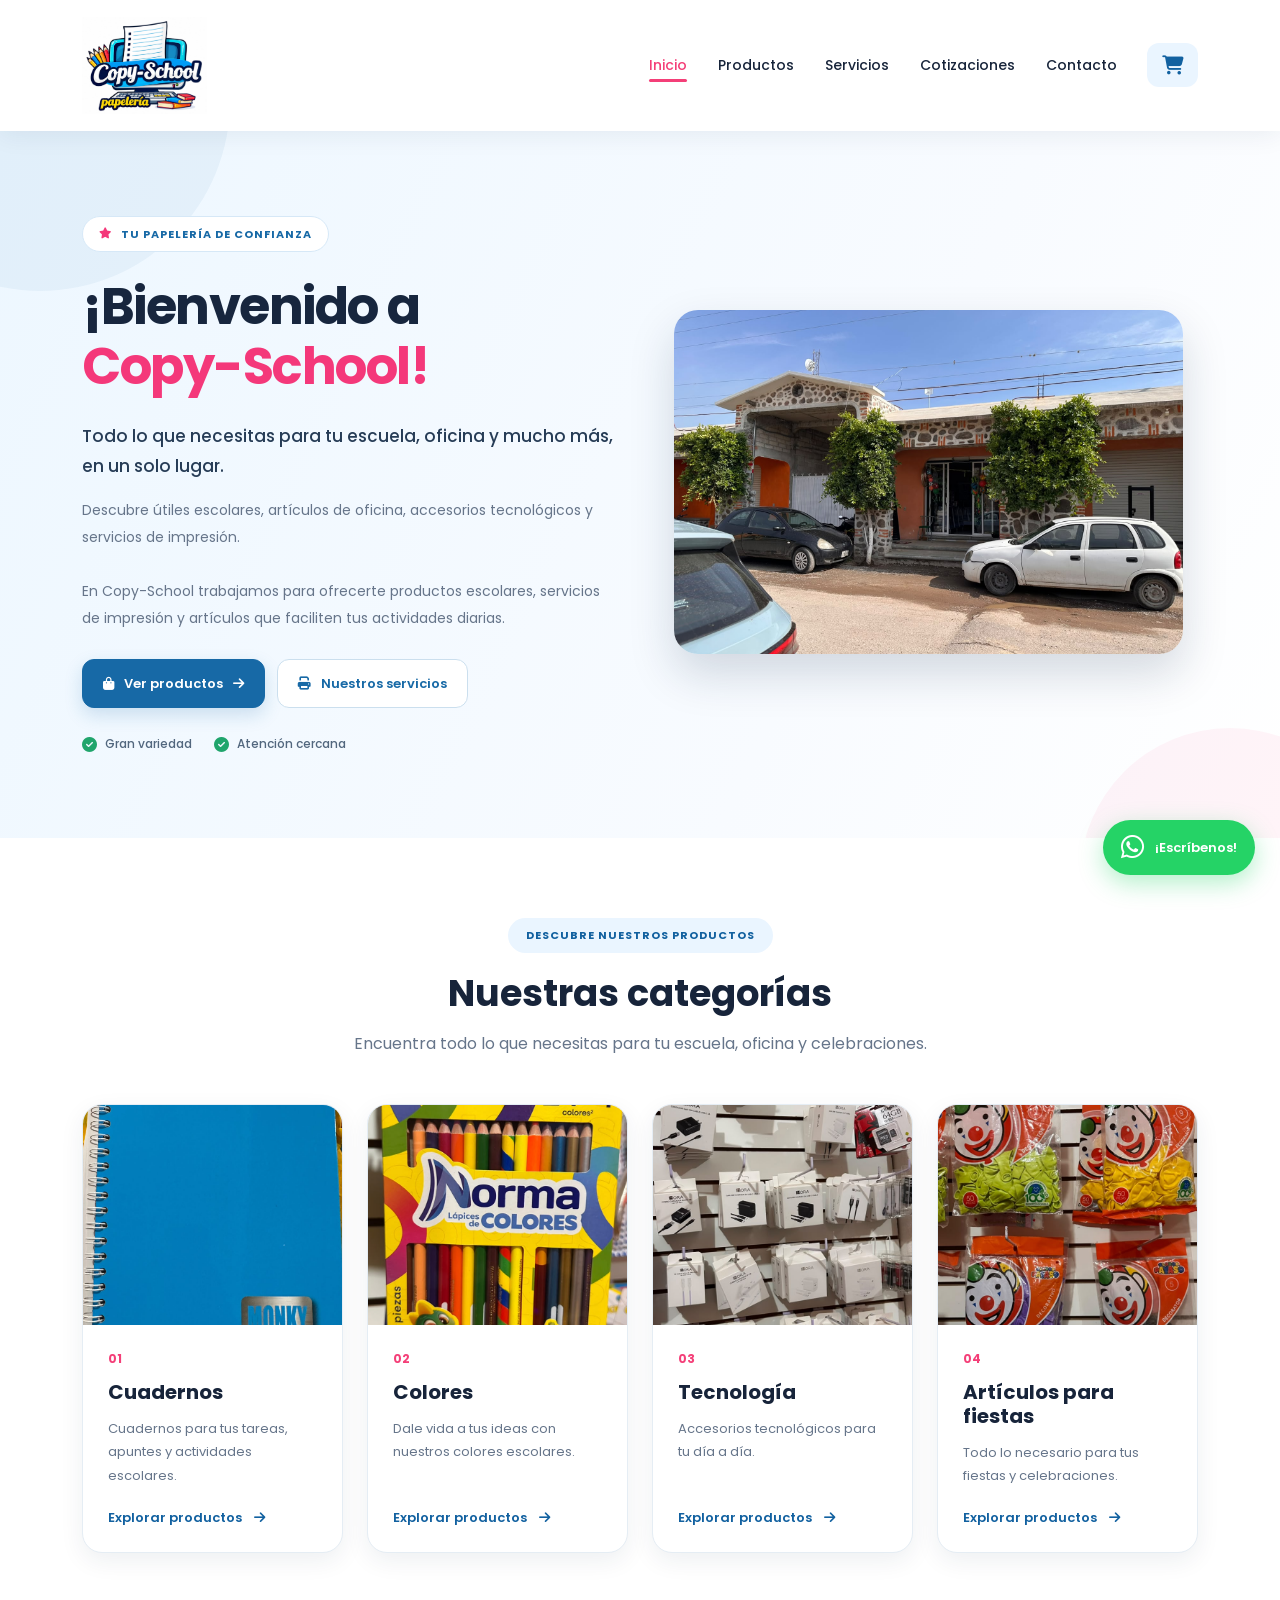
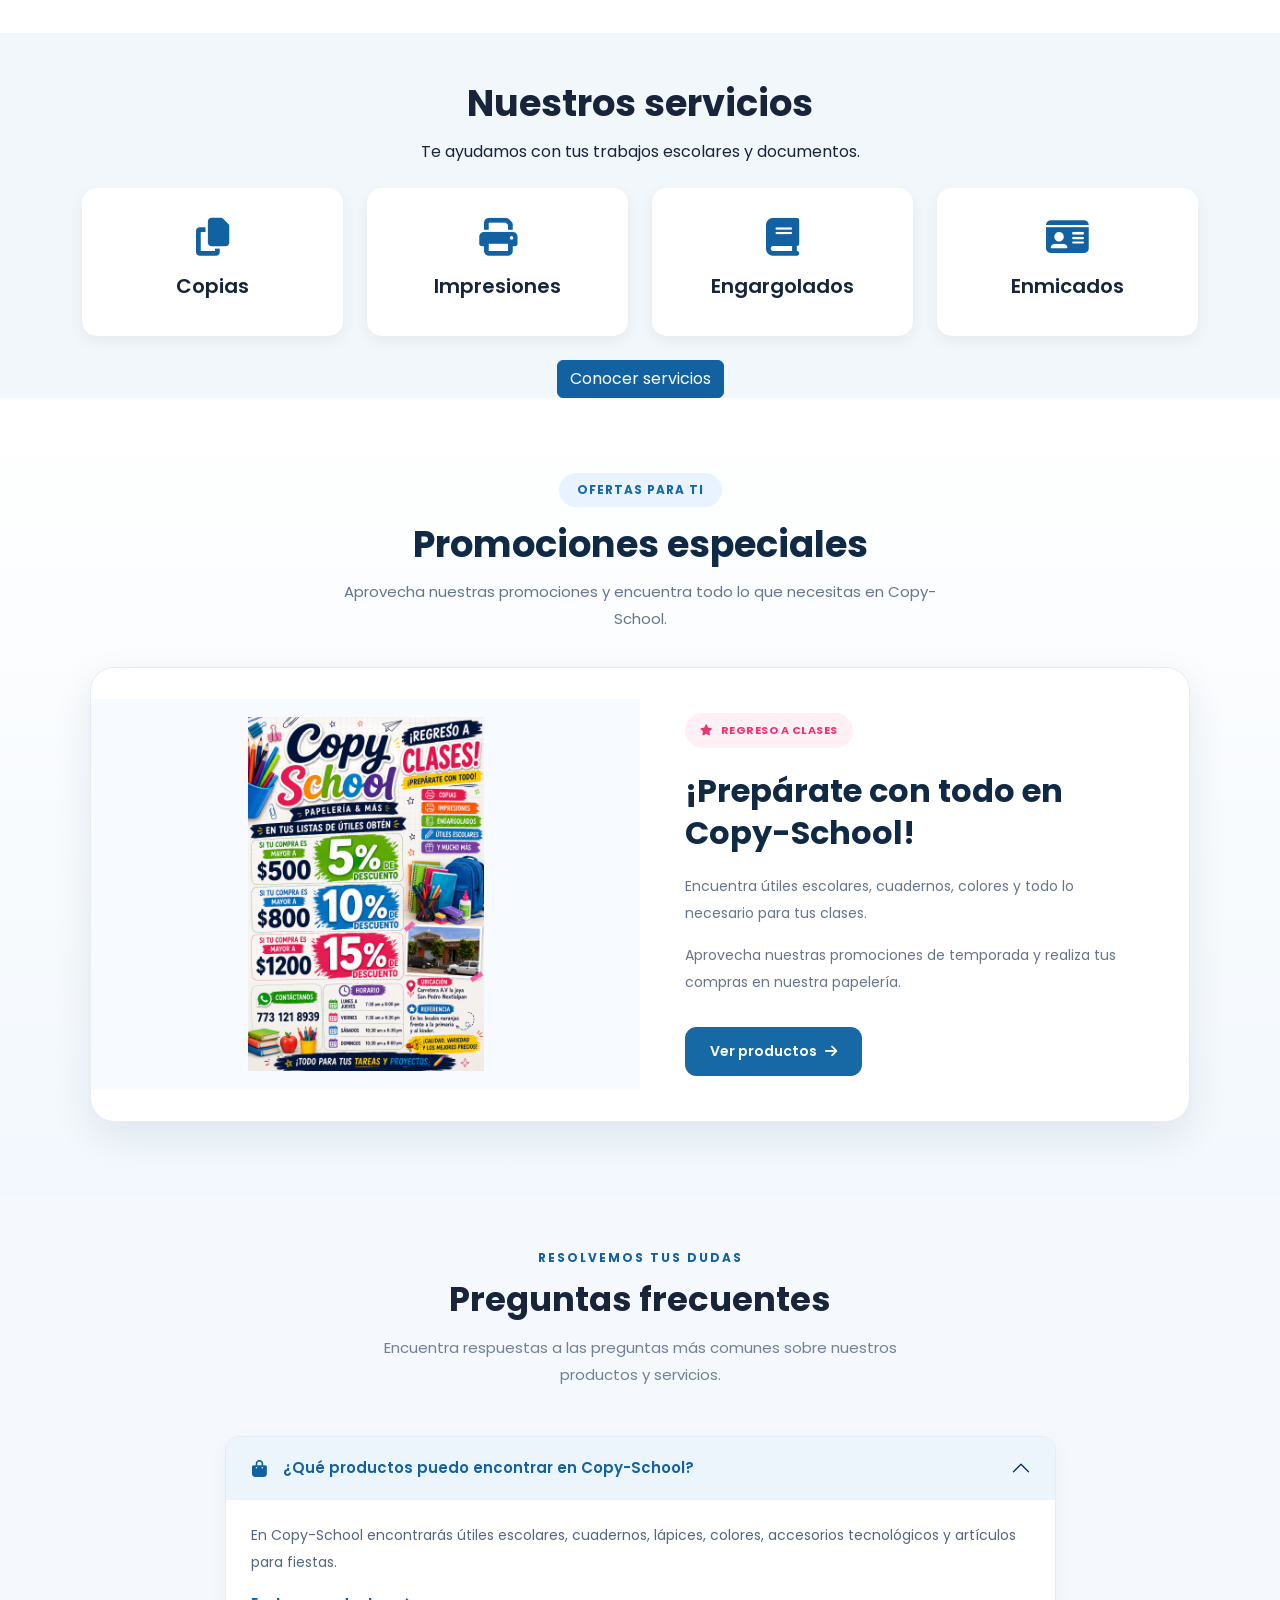
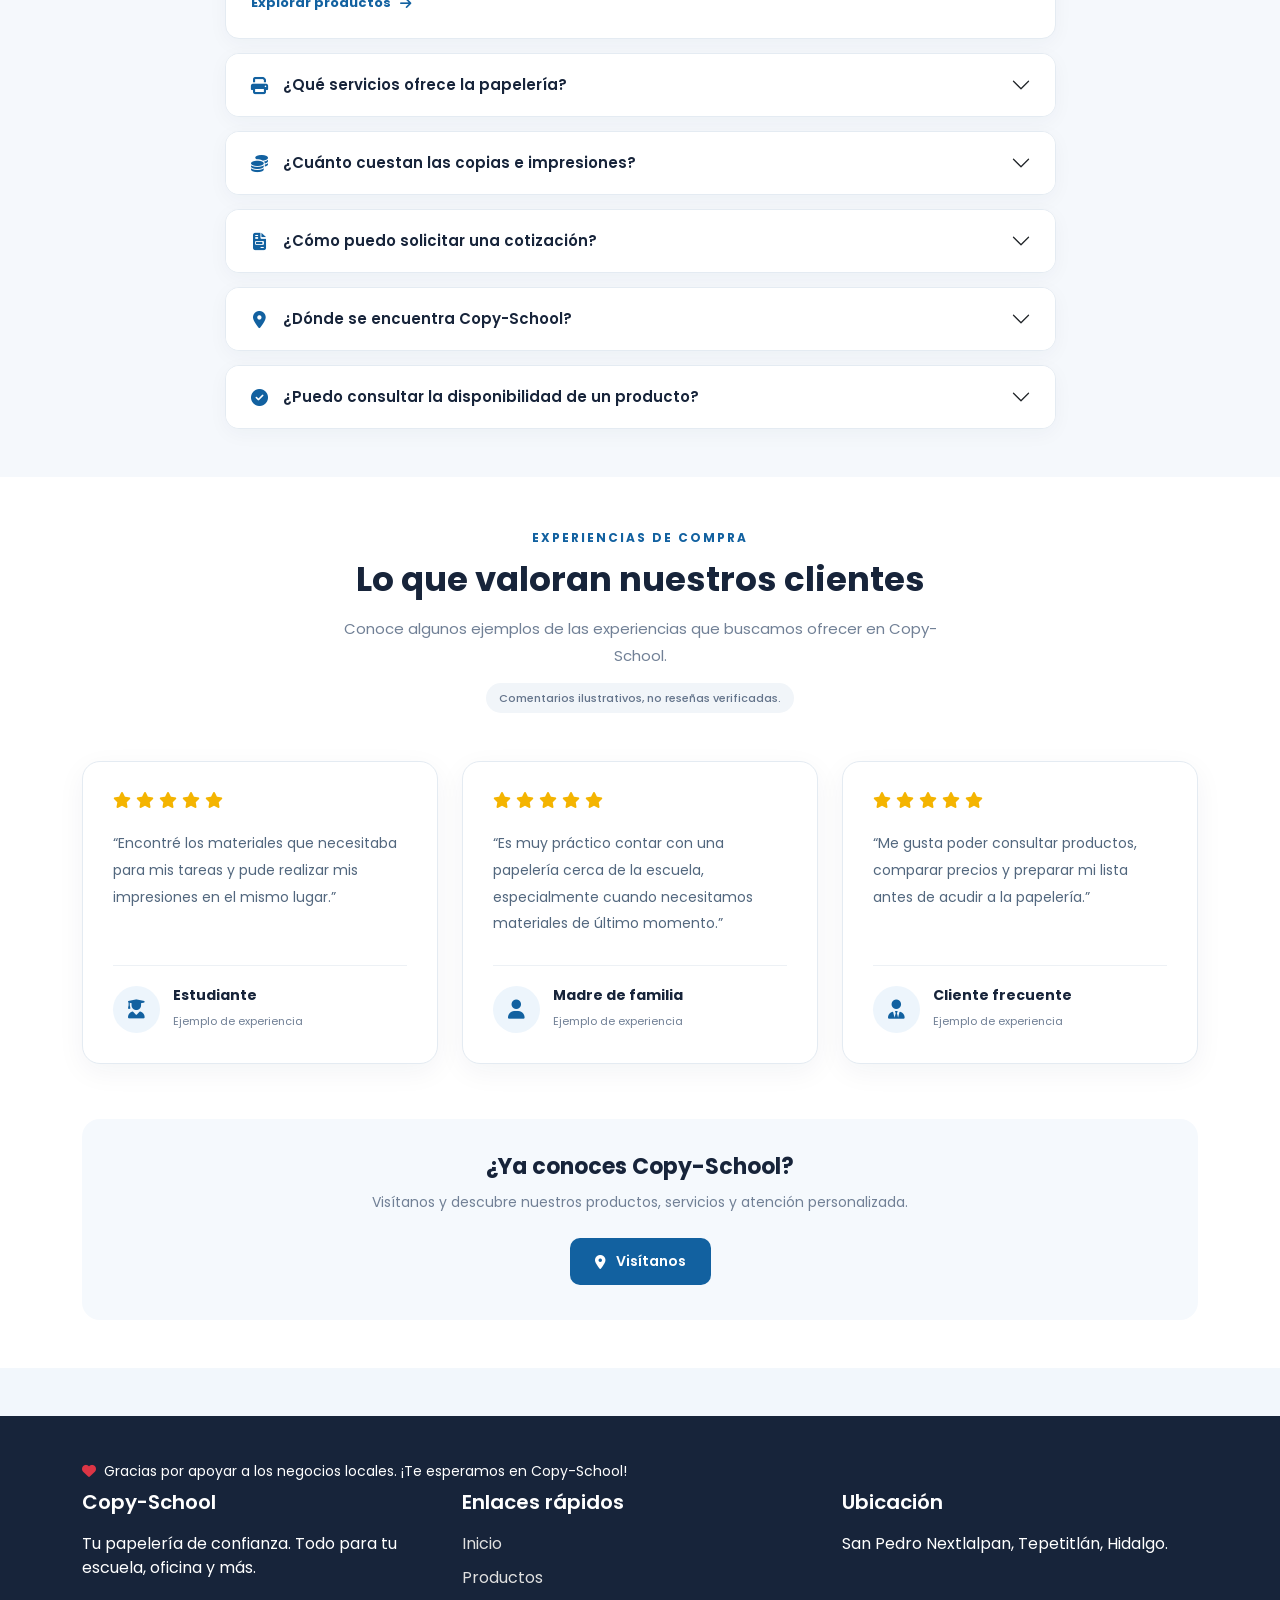
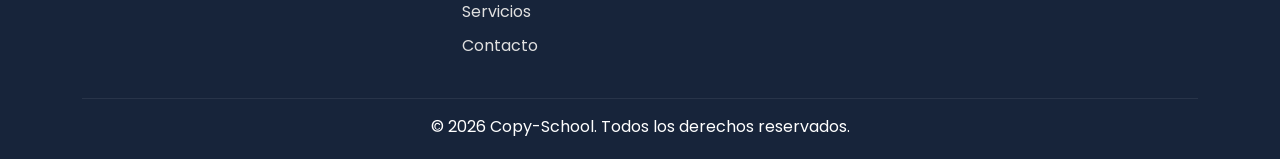
<file: index.html>
<!DOCTYPE html>
<html lang="es">

<head>
    <meta charset="UTF-8">
    <meta name="viewport" content="width=device-width, initial-scale=1.0">

    <title>Copy-School | Papelería y Servicios</title>

   
    <link
        href="https://cdn.jsdelivr.net/npm/bootstrap@5.3.3/dist/css/bootstrap.min.css"
        rel="stylesheet">

  
    <link
        href="https://fonts.googleapis.com/css2?family=Poppins:wght@400;500;600;700&display=swap"
        rel="stylesheet">

   
    <link
        rel="stylesheet"
        href="https://cdnjs.cloudflare.com/ajax/libs/font-awesome/6.5.2/css/all.min.css">

  
    <link rel="stylesheet" href="css/style.css">
</head>

<body>

    
    

    <header class="encabezado-copy">
    <nav class="navbar navbar-expand-lg navbar-light bg-white">
        <div class="container">

            <a class="navbar-brand marca-copy" href="index.html">
                <img
                    src="img/logo/logo.jpeg"
                    alt="Logotipo de Copy-School"
                    class="logo">
            </a>

            <button
                class="navbar-toggler boton-menu-copy"
                type="button"
                data-bs-toggle="collapse"
                data-bs-target="#menuPrincipal"
                aria-controls="menuPrincipal"
                aria-expanded="false"
                aria-label="Abrir menú de navegación">

                <span class="navbar-toggler-icon"></span>
            </button>

            <div class="collapse navbar-collapse" id="menuPrincipal">

                <ul class="navbar-nav ms-auto align-items-lg-center menu-copy">

                    <li class="nav-item">
                        <a class="nav-link active" href="index.html" aria-current="page">
                            Inicio
                        </a>
                    </li>

                    <li class="nav-item">
                        <a class="nav-link" href="productos.html">
                            Productos
                        </a>
                    </li>

                    <li class="nav-item">
                        <a class="nav-link" href="servicios.html">
                            Servicios
                        </a>
                    </li>

                    <li class="nav-item">
                        <a class="nav-link" href="cotizaciones.html">
                            Cotizaciones
                        </a>
                    </li>

                    <li class="nav-item">
                        <a class="nav-link" href="contacto.html">
                            Contacto
                        </a>
                    </li>

                    <li class="nav-item">
                        <a
                            class="nav-link carrito-icono carrito-menu-copy"
                            href="cotizaciones.html"
                            aria-label="Ver carrito de cotizaciones">

                            <i class="fa-solid fa-cart-shopping" aria-hidden="true"></i>
                            <span class="d-lg-none">Mi carrito</span>
                        </a>
                    </li>

                </ul>

            </div>

        </div>
    </nav>
</header>


    <main>

       

        <section class="portada portada-mejorada">

    <div class="portada-decoracion portada-circulo-uno"></div>
    <div class="portada-decoracion portada-circulo-dos"></div>

    <div class="container">

        <div class="row align-items-center g-5">

            <div class="col-12 col-lg-6">

                <div class="portada-contenido">

                    <span class="portada-etiqueta">
                        <i class="fa-solid fa-star"></i>
                        TU PAPELERÍA DE CONFIANZA
                    </span>

                    <h1>
                        ¡Bienvenido a
                        <span>Copy-School!</span>
                    </h1>

                    <p class="portada-descripcion">
                        Todo lo que necesitas para tu escuela,
                        oficina y mucho más, en un solo lugar.
                    </p>

                    <p class="portada-texto">
                        Descubre útiles escolares, artículos de oficina,
                        accesorios tecnológicos y servicios de impresión.
                    </p>
 <p class="portada-texto mt-3">
    En Copy-School trabajamos para ofrecerte productos escolares,
    servicios de impresión y artículos que faciliten tus actividades diarias.
</p>

                    <div class="portada-botones">

                        <a href="productos.html" class="btn portada-btn-principal">
                            <i class="fa-solid fa-bag-shopping"></i>
                            Ver productos
                            <i class="fa-solid fa-arrow-right"></i>
                        </a>

                        <a href="servicios.html" class="btn portada-btn-secundario">
                            <i class="fa-solid fa-print"></i>
                            Nuestros servicios
                        </a>

                    </div>

                    <div class="portada-beneficios">

                        <span>
                            <i class="fa-solid fa-circle-check"></i>
                            Gran variedad
                        </span>

                        <span>
                            <i class="fa-solid fa-circle-check"></i>
                            Atención cercana
                        </span>

                    </div>

                </div>

            </div>

            <div class="col-12 col-lg-6">

                <div class="fachada-contenedor">

                    <div class="fachada-marco"></div>

                    <div class="fachada-imagen">

                        <img
                            src="img/fachada.jpeg"
                            alt="Fachada de la papelería Copy-School"
                            class="img-fluid">

                    </div>

                    <div class="fachada-decoracion"></div>

                </div>

            </div>

        </div>

    </div>

</section>

     

       <section class="categorias categorias-mejoradas py-5">

    <div class="container">

        <div class="categorias-encabezado text-center">

            <span class="categorias-etiqueta">
                DESCUBRE NUESTROS PRODUCTOS
            </span>

            <h2 class="titulo-seccion">
                Nuestras categorías
            </h2>

            <p>
                Encuentra todo lo que necesitas para tu escuela,
                oficina y celebraciones.
            </p>

        </div>

        <div class="row g-4">

            <div class="col-12 col-sm-6 col-lg-3">

                <article class="card tarjeta categoria-card h-100">

                    <div class="categoria-imagen">

                        <img
                            src="img/producto/cuadernos.jpeg"
                            class="card-img-top"
                            alt="Cuadernos escolares"
                            loading="lazy">

                    </div>

                    <div class="card-body">

                        <span class="categoria-numero">01</span>

                        <h3 class="h5">Cuadernos</h3>

                        <p>
                            Cuadernos para tus tareas,
                            apuntes y actividades escolares.
                        </p>

                        <a href="productos.html" class="categoria-boton">
                            Explorar productos
                            <i class="fa-solid fa-arrow-right"></i>
                        </a>

                    </div>

                </article>

            </div>

            <div class="col-12 col-sm-6 col-lg-3">

                <article class="card tarjeta categoria-card h-100">

                    <div class="categoria-imagen">

                        <img
                            src="img/producto/colores-norma.jpeg"
                            class="card-img-top"
                            alt="Colores Norma"
                            loading="lazy">

                    </div>

                    <div class="card-body">

                        <span class="categoria-numero">02</span>

                        <h3 class="h5">Colores</h3>

                        <p>
                            Dale vida a tus ideas con
                            nuestros colores escolares.
                        </p>

                        <a href="productos.html" class="categoria-boton">
                            Explorar productos
                            <i class="fa-solid fa-arrow-right"></i>
                        </a>

                    </div>

                </article>

            </div>

            <div class="col-12 col-sm-6 col-lg-3">

                <article class="card tarjeta categoria-card h-100">

                    <div class="categoria-imagen">

                        <img
                            src="img/producto/tecnologia.jpeg"
                            class="card-img-top"
                            alt="Accesorios tecnológicos"
                            loading="lazy">

                    </div>

                    <div class="card-body">

                        <span class="categoria-numero">03</span>

                        <h3 class="h5">Tecnología</h3>

                        <p>
                            Accesorios tecnológicos
                            para tu día a día.
                        </p>

                        <a href="productos.html" class="categoria-boton">
                            Explorar productos
                            <i class="fa-solid fa-arrow-right"></i>
                        </a>

                    </div>

                </article>

            </div>

            <div class="col-12 col-sm-6 col-lg-3">

                <article class="card tarjeta categoria-card h-100">

                    <div class="categoria-imagen">

                        <img
                            src="img/producto/globos.jpeg"
                            class="card-img-top"
                            alt="Globos y artículos para fiestas"
                            loading="lazy">

                    </div>

                    <div class="card-body">

                        <span class="categoria-numero">04</span>

                        <h3 class="h5">Artículos para fiestas</h3>

                        <p>
                            Todo lo necesario para
                            tus fiestas y celebraciones.
                        </p>

                        <a href="productos.html" class="categoria-boton">
                            Explorar productos
                            <i class="fa-solid fa-arrow-right"></i>
                        </a>

                    </div>

                </article>

            </div>

        </div>

    </div>

</section>

        <section class="servicios-inicio py-5">

            <div class="container">

                <h2 class="titulo-seccion text-center">
                    Nuestros servicios
                </h2>

                <p class="text-center mb-4">
                    Te ayudamos con tus trabajos escolares
                    y documentos.
                </p>

                <div class="row g-4 text-center">

                    <div class="col-6 col-md-3">

                        <div class="servicio-box">

                            <i class="fa-solid fa-copy"></i>

                            <h3 class="h5">Copias</h3>

                        </div>

                    </div>

                    <div class="col-6 col-md-3">

                        <div class="servicio-box">

                            <i class="fa-solid fa-print"></i>

                            <h3 class="h5">Impresiones</h3>

                        </div>

                    </div>

                    <div class="col-6 col-md-3">

                        <div class="servicio-box">

                            <i class="fa-solid fa-book"></i>

                            <h3 class="h5">Engargolados</h3>

                        </div>

                    </div>

                    <div class="col-6 col-md-3">

                        <div class="servicio-box">

                            <i class="fa-solid fa-id-card"></i>

                            <h3 class="h5">Enmicados</h3>

                        </div>

                    </div>

                </div>

                <div class="text-center mt-4">

                    <a href="servicios.html"
                       class="btn btn-primary">

                        Conocer servicios

                    </a>

                </div>

            </div>

        <section class="promociones py-5">

    <div class="container">

        <div class="promociones-encabezado text-center">

            <span class="promociones-etiqueta">
                OFERTAS PARA TI
            </span>

            <h2 class="titulo-seccion">
                Promociones especiales
            </h2>

            <p>
                Aprovecha nuestras promociones y encuentra
                todo lo que necesitas en Copy-School.
            </p>

        </div>

        <div class="promocion-tarjeta">

            <div class="row g-0 align-items-center">

                <div class="col-12 col-lg-6">

                    <div class="promocion-imagen-contenedor">

                        <img
                            src="img/promociones/regreso-clases.jpeg"
                            alt="Promociones de regreso a clases de Copy-School"
                            class="promocion-imagen">

                    </div>

                </div>

                <div class="col-12 col-lg-6">

                    <div class="promocion-contenido">

                        <span class="promocion-badge">

                            <i class="fa-solid fa-star"></i>
                            REGRESO A CLASES

                        </span>

                        <h3>
                            ¡Prepárate con todo
                            en Copy-School!
                        </h3>

                        <p>
                            Encuentra útiles escolares, cuadernos,
                            colores y todo lo necesario para tus clases.
                        </p>

                        <p>
                            Aprovecha nuestras promociones de temporada
                            y realiza tus compras en nuestra papelería.
                        </p>

                        <a href="productos.html" class="btn promocion-boton">

                            Ver productos

                            <i class="fa-solid fa-arrow-right ms-2"></i>

                        </a>

                    </div>

                </div>

            </div>

        </div>

    </div>

</section>
<section class="faq-copy py-5" id="preguntasFrecuentes">

    <div class="container">

        <div class="text-center mb-5">

            <span class="faq-etiqueta">
                RESOLVEMOS TUS DUDAS
            </span>

            <h2 class="faq-titulo">
                Preguntas frecuentes
            </h2>

            <p class="faq-descripcion">
                Encuentra respuestas a las preguntas más comunes
                sobre nuestros productos y servicios.
            </p>

        </div>

        <div class="row justify-content-center">

            <div class="col-12 col-lg-9">

                <div class="accordion faq-acordeon" id="acordeonCopySchool">

                    <div class="accordion-item">

                        <h3 class="accordion-header">

                            <button
                                class="accordion-button"
                                type="button"
                                data-bs-toggle="collapse"
                                data-bs-target="#preguntaUno"
                                aria-expanded="true"
                                aria-controls="preguntaUno">

                                <i class="fa-solid fa-bag-shopping faq-icono"></i>
                                ¿Qué productos puedo encontrar en Copy-School?

                            </button>

                        </h3>

                        <div
                            id="preguntaUno"
                            class="accordion-collapse collapse show"
                            data-bs-parent="#acordeonCopySchool">

                            <div class="accordion-body">

                                En Copy-School encontrarás útiles escolares,
                                cuadernos, lápices, colores, accesorios
                                tecnológicos y artículos para fiestas.

                                <a href="productos.html" class="faq-enlace">
                                    Explorar productos
                                    <i class="fa-solid fa-arrow-right"></i>
                                </a>

                            </div>

                        </div>

                    </div>


                    <div class="accordion-item">

                        <h3 class="accordion-header">

                            <button
                                class="accordion-button collapsed"
                                type="button"
                                data-bs-toggle="collapse"
                                data-bs-target="#preguntaDos"
                                aria-expanded="false"
                                aria-controls="preguntaDos">

                                <i class="fa-solid fa-print faq-icono"></i>
                                ¿Qué servicios ofrece la papelería?

                            </button>

                        </h3>

                        <div
                            id="preguntaDos"
                            class="accordion-collapse collapse"
                            data-bs-parent="#acordeonCopySchool">

                            <div class="accordion-body">

                                Ofrecemos copias, impresiones a color
                                y blanco y negro, escaneo de documentos,
                                engargolado, laminado y otros servicios
                                relacionados con trabajos escolares.

                                <a href="servicios.html" class="faq-enlace">
                                    Conocer servicios
                                    <i class="fa-solid fa-arrow-right"></i>
                                </a>

                            </div>

                        </div>

                    </div>


                    <div class="accordion-item">

                        <h3 class="accordion-header">

                            <button
                                class="accordion-button collapsed"
                                type="button"
                                data-bs-toggle="collapse"
                                data-bs-target="#preguntaTres"
                                aria-expanded="false"
                                aria-controls="preguntaTres">

                                <i class="fa-solid fa-coins faq-icono"></i>
                                ¿Cuánto cuestan las copias e impresiones?

                            </button>

                        </h3>

                        <div
                            id="preguntaTres"
                            class="accordion-collapse collapse"
                            data-bs-parent="#acordeonCopySchool">

                            <div class="accordion-body">

                                Nuestros precios de referencia son:

                                <ul class="faq-lista-precios">

                                    <li>
                                        Impresión a color:
                                        <strong>$3.00</strong>
                                    </li>

                                    <li>
                                        Impresión en blanco y negro:
                                        <strong>$2.00</strong>
                                    </li>

                                    <li>
                                        Copia a color:
                                        <strong>$2.00</strong>
                                    </li>

                                    <li>
                                        Copia en blanco y negro:
                                        <strong>$1.00</strong>
                                    </li>

                                </ul>

                                Los precios pueden variar según
                                las características del trabajo.

                            </div>

                        </div>

                    </div>


                    <div class="accordion-item">

                        <h3 class="accordion-header">

                            <button
                                class="accordion-button collapsed"
                                type="button"
                                data-bs-toggle="collapse"
                                data-bs-target="#preguntaCuatro"
                                aria-expanded="false"
                                aria-controls="preguntaCuatro">

                                <i class="fa-solid fa-file-invoice faq-icono"></i>
                                ¿Cómo puedo solicitar una cotización?

                            </button>

                        </h3>

                        <div
                            id="preguntaCuatro"
                            class="accordion-collapse collapse"
                            data-bs-parent="#acordeonCopySchool">

                            <div class="accordion-body">

                                Puedes seleccionar productos de nuestro
                                catálogo, agregarlos al carrito
                                y enviar tu solicitud por WhatsApp.

                                Nuestro equipo te confirmará
                                la disponibilidad y el precio final.

                                <a href="cotizaciones.html" class="faq-enlace">
                                    Solicitar cotización
                                    <i class="fa-solid fa-arrow-right"></i>
                                </a>

                            </div>

                        </div>

                    </div>


                    <div class="accordion-item">

                        <h3 class="accordion-header">

                            <button
                                class="accordion-button collapsed"
                                type="button"
                                data-bs-toggle="collapse"
                                data-bs-target="#preguntaCinco"
                                aria-expanded="false"
                                aria-controls="preguntaCinco">

                                <i class="fa-solid fa-location-dot faq-icono"></i>
                                ¿Dónde se encuentra Copy-School?

                            </button>

                        </h3>

                        <div
                            id="preguntaCinco"
                            class="accordion-collapse collapse"
                            data-bs-parent="#acordeonCopySchool">

                            <div class="accordion-body">

                                Nos encontramos en San Pedro Nextlalpan,
                                municipio de Tepetitlán, Hidalgo,
                                cerca de instituciones educativas.

                                <a href="contacto.html" class="faq-enlace">
                                    Ver información de contacto
                                    <i class="fa-solid fa-arrow-right"></i>
                                </a>

                            </div>

                        </div>

                    </div>


                    <div class="accordion-item">

                        <h3 class="accordion-header">

                            <button
                                class="accordion-button collapsed"
                                type="button"
                                data-bs-toggle="collapse"
                                data-bs-target="#preguntaSeis"
                                aria-expanded="false"
                                aria-controls="preguntaSeis">

                                <i class="fa-solid fa-circle-check faq-icono"></i>
                                ¿Puedo consultar la disponibilidad de un producto?

                            </button>

                        </h3>

                        <div
                            id="preguntaSeis"
                            class="accordion-collapse collapse"
                            data-bs-parent="#acordeonCopySchool">

                            <div class="accordion-body">

                                ¡Claro! Puedes comunicarte con nosotros
                                para preguntar si tenemos disponible
                                el producto que necesitas.

                                <a href="contacto.html" class="faq-enlace">
                                    Contactar a Copy-School
                                    <i class="fa-solid fa-arrow-right"></i>
                                </a>

                            </div>

                        </div>

                    </div>

                </div>

            </div>

        </div>

    </div>

</section>
<section class="testimonios-copy py-5" id="opinionesClientes">

    <div class="container">

        <div class="text-center mb-5">

            <span class="testimonios-etiqueta">
                EXPERIENCIAS DE COMPRA
            </span>

            <h2 class="testimonios-titulo">
                Lo que valoran nuestros clientes
            </h2>

            <p class="testimonios-descripcion">
                Conoce algunos ejemplos de las experiencias
                que buscamos ofrecer en Copy-School.
            </p>

            <span class="testimonios-aviso">
                Comentarios ilustrativos, no reseñas verificadas.
            </span>

        </div>


        <div class="row g-4">

            <div class="col-12 col-md-6 col-lg-4">

                <article class="testimonio-card h-100">

                    <div class="testimonio-estrellas" aria-label="Ejemplo de cinco estrellas">

                        <i class="fa-solid fa-star"></i>
                        <i class="fa-solid fa-star"></i>
                        <i class="fa-solid fa-star"></i>
                        <i class="fa-solid fa-star"></i>
                        <i class="fa-solid fa-star"></i>

                    </div>

                    <p class="testimonio-comentario">
                        “Encontré los materiales que necesitaba
                        para mis tareas y pude realizar mis
                        impresiones en el mismo lugar.”
                    </p>

                    <div class="testimonio-cliente">

                        <div class="testimonio-avatar">
                            <i class="fa-solid fa-user-graduate"></i>
                        </div>

                        <div>

                            <h3>Estudiante</h3>

                            <span>
                                Ejemplo de experiencia
                            </span>

                        </div>

                    </div>

                </article>

            </div>


            <div class="col-12 col-md-6 col-lg-4">

                <article class="testimonio-card h-100">

                    <div class="testimonio-estrellas" aria-label="Ejemplo de cinco estrellas">

                        <i class="fa-solid fa-star"></i>
                        <i class="fa-solid fa-star"></i>
                        <i class="fa-solid fa-star"></i>
                        <i class="fa-solid fa-star"></i>
                        <i class="fa-solid fa-star"></i>

                    </div>

                    <p class="testimonio-comentario">
                        “Es muy práctico contar con una papelería
                        cerca de la escuela, especialmente cuando
                        necesitamos materiales de último momento.”
                    </p>

                    <div class="testimonio-cliente">

                        <div class="testimonio-avatar">
                            <i class="fa-solid fa-user"></i>
                        </div>

                        <div>

                            <h3>Madre de familia</h3>

                            <span>
                                Ejemplo de experiencia
                            </span>

                        </div>

                    </div>

                </article>

            </div>


            <div class="col-12 col-md-6 col-lg-4 mx-md-auto mx-lg-0">

                <article class="testimonio-card h-100">

                    <div class="testimonio-estrellas" aria-label="Ejemplo de cinco estrellas">

                        <i class="fa-solid fa-star"></i>
                        <i class="fa-solid fa-star"></i>
                        <i class="fa-solid fa-star"></i>
                        <i class="fa-solid fa-star"></i>
                        <i class="fa-solid fa-star"></i>

                    </div>

                    <p class="testimonio-comentario">
                        “Me gusta poder consultar productos,
                        comparar precios y preparar mi lista
                        antes de acudir a la papelería.”
                    </p>

                    <div class="testimonio-cliente">

                        <div class="testimonio-avatar">
                            <i class="fa-solid fa-user-tie"></i>
                        </div>

                        <div>

                            <h3>Cliente frecuente</h3>

                            <span>
                                Ejemplo de experiencia
                            </span>

                        </div>

                    </div>

                </article>

            </div>

        </div>


        <div class="testimonios-final text-center">

            <h3>
                ¿Ya conoces Copy-School?
            </h3>

            <p>
                Visítanos y descubre nuestros productos,
                servicios y atención personalizada.
            </p>

            <a href="contacto.html" class="btn-testimonios-contacto">

                <i class="fa-solid fa-location-dot"></i>
                Visítanos

            </a>

        </div>

    </div>

</section>
    </main>

    <footer class="footer">

        <div class="container">
            <p class="small mb-2">
    <i class="fa-solid fa-heart text-danger me-1"></i>
    Gracias por apoyar a los negocios locales. ¡Te esperamos en Copy-School!
</p>

            <div class="row g-4">

                <div class="col-12 col-md-4">

                    <h3 class="h5">Copy-School</h3>

                    <p>
                        Tu papelería de confianza.
                        Todo para tu escuela,
                        oficina y más.
                    </p>

                </div>

                <div class="col-12 col-md-4">

                    <h3 class="h5">Enlaces rápidos</h3>

                    <a href="index.html">Inicio</a>
                    <a href="productos.html">Productos</a>
                    <a href="servicios.html">Servicios</a>
                    <a href="contacto.html">Contacto</a>

                </div>

                <div class="col-12 col-md-4">

                    <h3 class="h5">Ubicación</h3>

                    <p>
                        San Pedro Nextlalpan,
                        Tepetitlán, Hidalgo.
                    </p>

                </div>

            </div>

            <hr>

            <p class="text-center mb-0">
                &copy; <span id="anio"></span>
                Copy-School. Todos los derechos reservados.
            </p>

        </div>

    </footer>


    
    <script
        src="https://cdn.jsdelivr.net/npm/bootstrap@5.3.3/dist/js/bootstrap.bundle.min.js">
    </script>

    
    <script src="js/main.js"></script>
<a
    href="https://wa.me/527731218939?text=Hola%2C%20Copy-School.%20Me%20gustar%C3%ADa%20recibir%20informaci%C3%B3n%20sobre%20sus%20productos%20y%20servicios."
    class="whatsapp-flotante"
    target="_blank"
    rel="noopener noreferrer"
    aria-label="Contactar a Copy-School por WhatsApp"
    title="¡Escríbenos por WhatsApp!">

    <i class="fa-brands fa-whatsapp" aria-hidden="true"></i>

    <span class="whatsapp-texto">
        ¡Escríbenos!
    </span>

</a>
</body>
</html>
</file>
<file: css/style.css>
:root {
    --azul: #1261a0;
    --rosa: #f43f78;
    --blanco: #ffffff;
    --oscuro: #17243a;
}

* {
    box-sizing: border-box;
}

body {
    font-family: 'Poppins', sans-serif;
    margin: 0;
    color: var(--oscuro);
    background-color: var(--blanco);
}

img {
    max-width: 100%;
}


.navbar {
    padding: 12px 0;
}

.logo {
    width: 160px;
    height: auto;
}

.navbar .nav-link {
    font-weight: 500;
    color: var(--oscuro);
    margin: 0 8px;
    transition: color 0.3s;
}

.navbar .nav-link:hover,
.navbar .nav-link.active {
    color: var(--rosa);
}

.carrito-icono {
    font-size: 22px;
}


.portada {
    background: linear-gradient(
        135deg,
        #eaf5ff,
        #ffffff
    );

    padding: 90px 0;
}

.portada h1 {
    font-size: clamp(2rem, 4vw, 3.5rem);
    font-weight: 700;
}

.portada h1 span {
    color: var(--rosa);
}

.portada p {
    font-size: 17px;
    line-height: 1.8;
}

.imagen-portada {
    width: 100%;
    max-height: 430px;
    object-fit: cover;
    border-radius: 20px;
    box-shadow: 0 10px 25px rgba(0, 0, 0, 0.15);
}



.btn-primary {
    background-color: var(--azul);
    border-color: var(--azul);
}

.btn-primary:hover {
    background-color: var(--rosa);
    border-color: var(--rosa);
}

.btn-outline-primary {
    color: var(--azul);
    border-color: var(--azul);
}

.btn-outline-primary:hover {
    background-color: var(--azul);
    border-color: var(--azul);
}




.titulo-seccion {
    font-size: clamp(1.7rem, 3vw, 2.3rem);
    font-weight: 700;
    margin-bottom: 15px;
}



.tarjeta {
    border: none;
    border-radius: 15px;
    overflow: hidden;
    box-shadow: 0 5px 18px rgba(0, 0, 0, 0.08);
    transition: transform 0.3s;
}

.tarjeta:hover {
    transform: translateY(-8px);
}

.tarjeta img {
    height: 210px;
    object-fit: cover;
}

.tarjeta .card-body {
    display: flex;
    flex-direction: column;
    align-items: center;
}

.tarjeta .card-body p {
    flex-grow: 1;
}



.servicios-inicio {
    background-color: #f2f7fc;
}

.servicio-box {
    background-color: white;
    padding: 30px 15px;
    border-radius: 15px;
    height: 100%;
    box-shadow: 0 5px 15px rgba(0, 0, 0, 0.06);
}

.servicio-box i {
    font-size: 38px;
    color: var(--azul);
    margin-bottom: 18px;
}

.servicio-box h3 {
    font-weight: 600;
}



.imagen-promocion {
    display: block;
    width: 100%;
    border-radius: 18px;
    margin: 20px auto;
    box-shadow: 0 8px 25px rgba(0, 0, 0, 0.12);
}


.footer {
    background-color: var(--oscuro);
    color: white;
    padding: 45px 0 20px;
}

.footer h3 {
    font-weight: 600;
    margin-bottom: 18px;
}

.footer a {
    display: block;
    color: #e0e0e0;
    text-decoration: none;
    margin-bottom: 10px;
}

.footer a:hover {
    color: var(--rosa);
}

.footer hr {
    border-color: rgba(255, 255, 255, 0.3);
    margin-top: 30px;
}




@media (max-width: 768px) {

    .portada {
        padding: 50px 0;
        text-align: center;
    }

    .portada p {
        font-size: 15px;
    }

    .logo {
        width: 130px;
    }

    .tarjeta img {
        height: 190px;
    }

    .footer {
        text-align: center;
    }
    /* Aqui empieza el apartado de productos */

}

.catalogo-header {
    background: linear-gradient(135deg, #1261a0, #f43f78);
    color: white;
    padding: 75px 20px;
}

.catalogo-header h1 {
    font-size: clamp(2rem, 4vw, 3rem);
    font-weight: 700;
}

.catalogo-header p {
    max-width: 650px;
    margin: 15px auto 0;
    font-size: 17px;
}




.tarjeta-producto {
    border: none;
    border-radius: 20px;
    overflow: hidden;
    background: white;
    box-shadow: 0 8px 25px rgba(0, 0, 0, 0.08);
    transition: transform 0.3s, box-shadow 0.3s;
}

.tarjeta-producto:hover {
    transform: translateY(-8px);
    box-shadow: 0 15px 35px rgba(0, 0, 0, 0.15);
}

.tarjeta-producto img {
    width: 100%;
    height: 260px;
    object-fit: cover;
}

.tarjeta-producto .card-body {
    padding: 25px;
    display: flex;
    flex-direction: column;
}

.tarjeta-producto .btn {
    margin-top: auto;
}




.precio-producto {
    color: var(--rosa);
    font-size: 25px;
    font-weight: 700;
}



.categoria-producto {
    display: inline-block;
    background-color: #eaf5ff;
    color: var(--azul);
    padding: 6px 12px;
    border-radius: 20px;
    font-size: 12px;
    font-weight: 600;
    align-self: flex-start;
    text-transform: capitalize;
}




#buscarProducto,
#filtroCategoria {
    border-radius: 12px;
    border: 1px solid #d8e0e8;
}

#buscarProducto:focus,
#filtroCategoria:focus {
    border-color: var(--azul);
    box-shadow: 0 0 0 3px rgba(18, 97, 160, 0.15);
}




@media (max-width: 768px) {

    .catalogo-header {
        padding: 50px 15px;
    }

    .tarjeta-producto img {
        height: 220px;
    }

}
/* Aqui comienza el Stilo de el apartado de servicios
*/


.servicios-header {
    background: linear-gradient(
        135deg,
        #1261a0,
        #1d8fd1
    );

    color: white;
    padding: 75px 20px;
}

.servicios-header h1 {
    font-size: clamp(2rem, 4vw, 3rem);
    font-weight: 700;
}

.servicios-header p {
    max-width: 650px;
    margin: 15px auto 0;
    font-size: 17px;
}




.tarjeta-servicio {
    border: none;
    border-radius: 20px;
    overflow: hidden;
    box-shadow: 0 8px 25px rgba(0, 0, 0, 0.08);
    transition: transform 0.3s, box-shadow 0.3s;
}

.tarjeta-servicio:hover {
    transform: translateY(-8px);
    box-shadow: 0 15px 35px rgba(0, 0, 0, 0.15);
}

.tarjeta-servicio img {
    width: 100%;
    height: 250px;
    object-fit: cover;
}

.tarjeta-servicio .card-body {
    padding: 25px;
    display: flex;
    flex-direction: column;
}

.tarjeta-servicio .card-body p {
    flex-grow: 1;
}

.tarjeta-servicio h3 i {
    color: var(--azul);
    margin-right: 8px;
}




.calculadora-seccion {
    background-color: #f2f7fc;
}

.calculadora-box {
    background-color: white;
    border-radius: 25px;
    padding: 40px;
    box-shadow: 0 10px 35px rgba(0, 0, 0, 0.08);
}

.icono-calculadora {
    font-size: 45px;
    color: var(--azul);
    margin-bottom: 20px;
}

.calculadora-box .form-label {
    font-weight: 600;
}

.calculadora-box .form-control,
.calculadora-box .form-select {
    padding: 13px;
    border-radius: 12px;
    border: 1px solid #d8e0e8;
}




.resultado-calculadora {
    background: linear-gradient(
        135deg,
        #eaf5ff,
        #fce7f0
    );

    border-radius: 18px;
    padding: 30px;
    text-align: center;
}

#totalCalculado {
    font-size: 42px;
    font-weight: 700;
    color: var(--azul);
    margin: 15px 0;
}


/* RESPONSIVO */

@media (max-width: 768px) {

    .servicios-header {
        padding: 50px 15px;
    }

    .calculadora-box {
        padding: 25px 18px;
    }

    #totalCalculado {
        font-size: 34px;
    }

}
/* 
   aqui empieza el estilo del CARRITO DE COTIZACIONES
*/



.carrito-header {
    background: linear-gradient(
        135deg,
        #1261a0,
        #f43f78
    );

    color: white;
    padding: 75px 20px;
}

.carrito-header h1 {
    font-size: clamp(2rem, 4vw, 3rem);
    font-weight: 700;
}

.carrito-header p {
    max-width: 650px;
    margin: 15px auto 0;
}




.carrito-contenedor,
.resumen-carrito {
    background: white;
    padding: 30px;
    border-radius: 20px;
    box-shadow: 0 8px 25px rgba(0, 0, 0, 0.08);
}

.resumen-carrito {
    position: sticky;
    top: 20px;
}



.articulo-carrito {
    display: flex;
    justify-content: space-between;
    align-items: center;
    gap: 20px;

    padding: 20px 0;

    border-bottom: 1px solid #e5e7eb;
}

.articulo-carrito:last-child {
    border-bottom: none;
}



.controles-carrito {
    display: flex;
    align-items: center;
    gap: 10px;
}

.cantidad-carrito {
    min-width: 25px;
    text-align: center;
    font-weight: 600;
}

.controles-carrito button {
    min-width: 34px;
}



.total-carrito {
    font-size: 25px;
    font-weight: 700;
    color: var(--azul);
}



@media (max-width: 768px) {

    .carrito-header {
        padding: 50px 15px;
    }

    .carrito-contenedor,
    .resumen-carrito {
        padding: 20px;
    }

    .articulo-carrito {
        flex-direction: column;
        align-items: flex-start;
    }

    .controles-carrito {
        width: 100%;
        flex-wrap: wrap;
    }

    .resumen-carrito {
        position: static;
    }

}
/* 
   aqui inician los estilis de la PÁGINA DE CONTACTO
 */



.contacto-header {

    background: linear-gradient(
        135deg,
        #1261a0,
        #f43f78
    );

    color: white;

    padding: 75px 20px;

}

.contacto-header h1 {

    font-size: clamp(2rem, 4vw, 3rem);

    font-weight: 700;

}

.contacto-header p {

    max-width: 650px;

    margin: 15px auto 0;

}



.contacto-info,
.formulario-contacto {

    background: white;

    padding: 35px;

    border-radius: 22px;

    box-shadow: 0 8px 30px rgba(0, 0, 0, 0.08);

}



.info-item {

    display: flex;

    align-items: flex-start;

    gap: 18px;

    margin-bottom: 28px;

}

.info-icono {

    width: 50px;

    height: 50px;

    min-width: 50px;

    background: #eaf5ff;

    color: #1261a0;

    border-radius: 15px;

    display: flex;

    align-items: center;

    justify-content: center;

    font-size: 21px;

}

.info-item h3 {

    font-weight: 600;

    margin-bottom: 7px;

}

.info-item p {

    margin-bottom: 0;

    color: #555;

}




.formulario-contacto .form-label {

    font-weight: 600;

}

.formulario-contacto .form-control,
.formulario-contacto .form-select {

    padding: 13px;

    border-radius: 12px;

    border: 1px solid #d8e0e8;

    transition: border-color 0.3s, box-shadow 0.3s;

}

.formulario-contacto .form-control:focus,
.formulario-contacto .form-select:focus {

    border-color: #1261a0;

    box-shadow: 0 0 0 3px rgba(18, 97, 160, 0.15);

}

.formulario-contacto textarea {

    resize: vertical;

    min-height: 130px;

}




.mapa-seccion {

    background: #f2f7fc;

}

.mapa-contenedor {

    overflow: hidden;

    border-radius: 22px;

    box-shadow: 0 8px 30px rgba(0, 0, 0, 0.10);

}

.mapa-contenedor iframe {

    display: block;

    width: 100%;

}




@media (max-width: 768px) {

    .contacto-header {

        padding: 50px 15px;

    }

    .contacto-info,
    .formulario-contacto {

        padding: 25px 20px;

    }

    .info-item {

        gap: 12px;

    }

    .info-icono {

        width: 42px;

        height: 42px;

        min-width: 42px;

        font-size: 18px;

    }

}
.promociones {
    background: linear-gradient(180deg, #ffffff 0%, #f2f8fd 100%);
    padding: 75px 0 !important;
}

.promociones-encabezado {
    margin-bottom: 35px;
}

.promociones-etiqueta {
    display: inline-block;
    background: #e8f3ff;
    color: #1769a6;
    padding: 8px 18px;
    border-radius: 30px;
    font-size: 12px;
    font-weight: 700;
    letter-spacing: 1px;
    margin-bottom: 15px;
}

.promociones-encabezado h2 {
    font-weight: 700;
    color: #102a46;
    margin-bottom: 12px;
}

.promociones-encabezado p {
    color: #66758a;
    font-size: 15px;
    max-width: 600px;
    margin: 0 auto;
    line-height: 1.8;
}

.promocion-tarjeta {
    max-width: 1100px;
    margin: 0 auto;
    background: #ffffff;
    border-radius: 24px;
    overflow: hidden;
    border: 1px solid #e5edf4;
    box-shadow: 0 15px 40px rgba(16, 42, 70, 0.09);
    transition: transform 0.35s ease, box-shadow 0.35s ease;
}

.promocion-tarjeta:hover {
    transform: translateY(-5px);
    box-shadow: 0 22px 50px rgba(16, 42, 70, 0.15);
}

.promocion-imagen-contenedor {
    width: 100%;
    height: 390px;
    overflow: hidden;
    background: #f7faff;
    display: flex;
    align-items: center;
    justify-content: center;
    padding: 18px;
}

.promocion-imagen {
    display: block;
    width: 100%;
    height: 100%;
    object-fit: contain;
    border-radius: 14px;
    transition: transform 0.5s ease;
}

.promocion-tarjeta:hover .promocion-imagen {
    transform: scale(1.035);
}

.promocion-contenido {
    padding: 45px;
}

.promocion-badge {
    display: inline-flex;
    align-items: center;
    gap: 8px;
    background: #fff0f5;
    color: #e93673;
    border-radius: 30px;
    padding: 9px 15px;
    font-size: 11px;
    font-weight: 700;
    letter-spacing: 0.5px;
    margin-bottom: 22px;
}

.promocion-contenido h3 {
    color: #102a46;
    font-size: clamp(1.65rem, 2.5vw, 2.25rem);
    font-weight: 700;
    line-height: 1.3;
    margin-bottom: 20px;
}

.promocion-contenido p {
    color: #66758a;
    font-size: 14px;
    line-height: 1.9;
    margin-bottom: 16px;
}

.promocion-boton {
    display: inline-flex;
    align-items: center;
    justify-content: center;
    background: #1769a6;
    color: white;
    border: 1px solid #1769a6;
    border-radius: 11px;
    padding: 13px 24px;
    font-weight: 600;
    font-size: 14px;
    margin-top: 15px;
    transition: background 0.3s ease, transform 0.3s ease;
}

.promocion-boton:hover {
    background: #104d7d;
    color: white;
    border-color: #104d7d;
    transform: translateY(-2px);
}

@media (max-width: 991.98px) {

    .promociones {
        padding: 55px 0 !important;
    }

    .promocion-imagen-contenedor {
        height: auto;
        min-height: 280px;
        max-height: 480px;
    }

    .promocion-imagen {
        width: 100%;
        height: auto;
        max-height: 440px;
        object-fit: contain;
    }

    .promocion-contenido {
        padding: 35px;
        text-align: center;
    }

}

@media (max-width: 575.98px) {

    .promociones {
        padding: 45px 0 !important;
    }

    .promociones-encabezado {
        margin-bottom: 25px;
    }

    .promociones-encabezado h2 {
        font-size: 1.75rem;
    }

    .promociones-encabezado p {
        font-size: 13px;
    }

    .promocion-tarjeta {
        border-radius: 18px;
    }

    .promocion-imagen-contenedor {
        min-height: 0;
        max-height: none;
        padding: 12px;
    }

    .promocion-imagen {
        max-height: none;
        height: auto;
        border-radius: 10px;
    }

    .promocion-contenido {
        padding: 28px 22px;
    }

    .promocion-contenido h3 {
        font-size: 1.65rem;
    }

    .promocion-contenido p {
        font-size: 13px;
    }

    .promocion-boton {
        width: 100%;
    }

}

@media (prefers-reduced-motion: reduce) {

    .promocion-tarjeta,
    .promocion-imagen,
    .promocion-boton {
        transition: none;
    }

}
/*aqui se mejoro el estilo delapartado de la portada*/
.portada-mejorada {
    position: relative;
    background: linear-gradient(115deg, #edf7ff 0%, #f8fbff 65%, #ffffff 100%);
    padding: 85px 0;
    overflow: hidden;
    isolation: isolate;
}

.portada-mejorada .container {
    position: relative;
    z-index: 2;
}

.portada-decoracion {
    position: absolute;
    border-radius: 50%;
    pointer-events: none;
    z-index: -1;
}

.portada-circulo-uno {
    width: 380px;
    height: 380px;
    top: -220px;
    left: -150px;
    background: rgba(23, 105, 166, 0.055);
}

.portada-circulo-dos {
    width: 300px;
    height: 300px;
    bottom: -190px;
    right: -100px;
    background: rgba(244, 56, 122, 0.055);
}

.portada-contenido {
    animation: entradaTexto 0.8s ease-out both;
}

.portada-etiqueta {
    display: inline-flex;
    align-items: center;
    gap: 9px;
    padding: 9px 16px;
    margin-bottom: 25px;
    border: 1px solid #d6e8f7;
    border-radius: 30px;
    background: #ffffff;
    color: #1769a6;
    font-size: 11px;
    font-weight: 700;
    letter-spacing: 1px;
}

.portada-etiqueta i {
    color: #f4387a;
}

.portada-mejorada h1 {
    font-size: clamp(2.5rem, 4vw, 4rem);
    line-height: 1.17;
    font-weight: 700;
    letter-spacing: -1.5px;
    color: #17263e;
    margin-bottom: 24px;
}

.portada-mejorada h1 span {
    display: block;
    color: #f4387a;
}

.portada-mejorada .portada-descripcion {
    font-size: 17px;
    font-weight: 500;
    line-height: 1.8;
    color: #263c56;
    margin-bottom: 15px;
}

.portada-mejorada .portada-texto {
    font-size: 14px;
    line-height: 1.9;
    color: #66758a;
    margin-bottom: 28px;
}

.portada-botones {
    display: flex;
    align-items: center;
    flex-wrap: wrap;
    gap: 12px;
}

.portada-mejorada .portada-btn-principal,
.portada-mejorada .portada-btn-secundario {
    display: inline-flex;
    align-items: center;
    justify-content: center;
    gap: 10px;
    min-height: 49px;
    padding: 12px 20px;
    border-radius: 12px;
    font-size: 13px;
    font-weight: 600;
    transition:
        transform 0.3s ease,
        background 0.3s ease,
        box-shadow 0.3s ease;
}

.portada-mejorada .portada-btn-principal {
    background: #1769a6;
    color: white;
    border: 1px solid #1769a6;
    box-shadow: 0 7px 18px rgba(23, 105, 166, 0.18);
}

.portada-mejorada .portada-btn-principal:hover {
    background: #105487;
    color: white;
    transform: translateY(-3px);
    box-shadow: 0 12px 25px rgba(23, 105, 166, 0.25);
}

.portada-mejorada .portada-btn-secundario {
    background: white;
    color: #1769a6;
    border: 1px solid #cbdfee;
}

.portada-mejorada .portada-btn-secundario:hover {
    background: #eaf5ff;
    color: #105487;
    transform: translateY(-3px);
}

.portada-beneficios {
    display: flex;
    flex-wrap: wrap;
    gap: 22px;
    margin-top: 27px;
}

.portada-beneficios span {
    display: inline-flex;
    align-items: center;
    gap: 8px;
    color: #52677e;
    font-size: 12px;
    font-weight: 500;
}

.portada-beneficios i {
    color: #20a56c;
    font-size: 15px;
}

.portada-mejorada .fachada-contenedor {
    max-width: 100%;
    margin: 0 auto;
    padding: 13px 15px 18px 10px;
    animation: entradaImagen 0.9s ease-out both;
}

.portada-mejorada .fachada-marco {
    background: linear-gradient(135deg, #2a88ca, #14518a);
}

.portada-mejorada .fachada-imagen {
    border-radius: 24px;
    overflow: hidden;
    box-shadow: 0 20px 45px rgba(16, 42, 70, 0.17);
}

.portada-mejorada .fachada-imagen img {
    display: block;
    width: 100%;
    height: auto;
    aspect-ratio: 1.48 / 1;
    object-fit: cover;
    transition: transform 0.6s ease;
}

.portada-mejorada .fachada-contenedor:hover .fachada-imagen img {
    transform: scale(1.05);
}

@keyframes entradaTexto {
    from {
        opacity: 0;
        transform: translateX(-25px);
    }

    to {
        opacity: 1;
        transform: translateX(0);
    }
}

@keyframes entradaImagen {
    from {
        opacity: 0;
        transform: translateX(25px);
    }

    to {
        opacity: 1;
        transform: translateX(0);
    }
}

@media (max-width: 991.98px) {

    .portada-mejorada {
        padding: 65px 0;
    }

    .portada-mejorada h1 {
        font-size: clamp(2.4rem, 5vw, 3.5rem);
    }

    .portada-mejorada .fachada-contenedor {
        max-width: 680px;
        margin: 10px auto 0;
    }

}

@media (max-width: 575.98px) {

    .portada-mejorada {
        padding: 48px 0 55px;
    }

    .portada-etiqueta {
        font-size: 9px;
        padding: 8px 12px;
        margin-bottom: 20px;
    }

    .portada-mejorada h1 {
        font-size: clamp(2.15rem, 9vw, 2.8rem);
        letter-spacing: -1px;
    }

    .portada-mejorada .portada-descripcion {
        font-size: 15px;
    }

    .portada-mejorada .portada-texto {
        font-size: 13px;
    }

    .portada-botones {
        flex-direction: column;
        align-items: stretch;
    }

    .portada-mejorada .portada-btn-principal,
    .portada-mejorada .portada-btn-secundario {
        width: 100%;
    }

    .portada-beneficios {
        gap: 15px;
    }

    .portada-beneficios span {
        font-size: 11px;
    }

    .portada-mejorada .fachada-contenedor {
        padding: 10px 12px 15px 8px;
    }

    .portada-mejorada .fachada-imagen img {
        aspect-ratio: 4 / 3;
    }

}

@media (prefers-reduced-motion: reduce) {

    .portada-contenido,
    .portada-mejorada .fachada-contenedor {
        animation: none;
    }

    .portada-mejorada .fachada-imagen img,
    .portada-mejorada .portada-btn-principal,
    .portada-mejorada .portada-btn-secundario {
        transition: none;
    }

}

/*aqui se mejoro el menu*/
.encabezado-copy {
    position: relative;
    z-index: 1000;
    background: #ffffff;
    box-shadow: 0 4px 24px rgba(16, 42, 70, 0.07);
}

.encabezado-copy .navbar {
    padding: 12px 0;
}

.encabezado-copy .marca-copy {
    display: inline-flex;
    align-items: center;
    margin-right: 20px;
}

.encabezado-copy .logo {
    display: block;
    width: 125px;
    max-width: 100%;
    height: auto;
    transition: transform 0.3s ease;
}

.encabezado-copy .marca-copy:hover .logo {
    transform: scale(1.04);
}

.encabezado-copy .menu-copy {
    gap: 5px;
}

.encabezado-copy .menu-copy .nav-link {
    position: relative;
    display: inline-flex;
    align-items: center;
    justify-content: center;
    min-height: 44px;
    padding: 10px 13px;
    margin: 0;
    color: #17243a;
    font-size: 14px;
    font-weight: 500;
    text-decoration: none;
    transition: color 0.25s ease;
}

.encabezado-copy .menu-copy .nav-link::after {
    content: "";
    position: absolute;
    bottom: 5px;
    left: 13px;
    right: 13px;
    height: 3px;
    border-radius: 10px;
    background: #f43f78;
    transform: scaleX(0);
    transform-origin: center;
    transition: transform 0.3s ease;
}

.encabezado-copy .menu-copy .nav-link:hover,
.encabezado-copy .menu-copy .nav-link.active {
    color: #f43f78;
}

.encabezado-copy .menu-copy .nav-link:hover::after,
.encabezado-copy .menu-copy .nav-link.active::after {
    transform: scaleX(1);
}

.encabezado-copy .menu-copy .carrito-menu-copy {
    gap: 9px;
    margin-left: 12px;
    padding: 11px 15px;
    border-radius: 12px;
    background: #eaf5ff;
    color: #1261a0;
    font-size: 19px;
    transition:
        background 0.3s ease,
        color 0.3s ease,
        transform 0.3s ease;
}

.encabezado-copy .menu-copy .carrito-menu-copy::after {
    display: none;
}

.encabezado-copy .menu-copy .carrito-menu-copy:hover {
    background: #1261a0;
    color: #ffffff;
    transform: translateY(-2px);
}

.encabezado-copy .boton-menu-copy {
    border: 1px solid #dbe6f0;
    border-radius: 10px;
    padding: 9px 12px;
}

.encabezado-copy .boton-menu-copy:focus {
    box-shadow: 0 0 0 3px rgba(18, 97, 160, 0.15);
}

@media (max-width: 991.98px) {

    .encabezado-copy .logo {
        width: 110px;
    }

    .encabezado-copy .navbar-collapse {
        margin-top: 15px;
        padding: 12px;
        border: 1px solid #e5edf4;
        border-radius: 16px;
        background: #ffffff;
        box-shadow: 0 12px 28px rgba(16, 42, 70, 0.07);
    }

    .encabezado-copy .menu-copy {
        gap: 3px;
    }

    .encabezado-copy .menu-copy .nav-link {
        display: flex;
        justify-content: flex-start;
        width: 100%;
        padding: 13px 15px;
        border-radius: 10px;
    }

    .encabezado-copy .menu-copy .nav-link::after {
        display: none;
    }

    .encabezado-copy .menu-copy .nav-link:hover,
    .encabezado-copy .menu-copy .nav-link.active {
        background: #fff0f5;
    }

    .encabezado-copy .menu-copy .carrito-menu-copy {
        margin: 8px 0 0;
        background: #eaf5ff;
        font-size: 15px;
    }

    .encabezado-copy .menu-copy .carrito-menu-copy:hover {
        background: #1261a0;
        color: #ffffff;
        transform: none;
    }

}

@media (max-width: 575.98px) {

    .encabezado-copy .navbar {
        padding: 9px 0;
    }

    .encabezado-copy .logo {
        width: 95px;
    }

}

@media (prefers-reduced-motion: reduce) {

    .encabezado-copy .logo,
    .encabezado-copy .menu-copy .nav-link,
    .encabezado-copy .menu-copy .nav-link::after,
    .encabezado-copy .menu-copy .carrito-menu-copy {
        transition: none;
    }

}
@media (hover: none) and (pointer: coarse) {

    .tarjeta,
    .tarjeta-producto,
    .tarjeta-servicio,
    .promocion-tarjeta {
        transition: transform 0.3s ease, box-shadow 0.3s ease;
    }

    .tarjeta:active,
    .tarjeta-producto:active,
    .tarjeta-servicio:active,
    .promocion-tarjeta:active {
        transform: scale(0.97);
        box-shadow: 0 5px 15px rgba(0, 0, 0, 0.12);
    }

    .fachada-imagen img {
        transition: transform 0.4s ease;
    }

    .fachada-imagen:active img {
        transform: scale(1.04);
    }

    .promocion-imagen {
        transition: transform 0.4s ease;
    }

    .promocion-imagen-contenedor:active .promocion-imagen {
        transform: scale(1.04);
    }

}
/*Mejora del apartado de las categorias*/
.categorias-mejoradas {
    background: #ffffff;
    padding: 80px 0 !important;
}

.categorias-encabezado {
    margin-bottom: 45px;
}

.categorias-etiqueta {
    display: inline-block;
    background: #eaf5ff;
    color: #1261a0;
    padding: 9px 18px;
    border-radius: 30px;
    font-size: 11px;
    font-weight: 700;
    letter-spacing: 1px;
    margin-bottom: 18px;
}

.categorias-encabezado h2 {
    color: #17243a;
    margin-bottom: 15px;
}

.categorias-encabezado p {
    color: #66758a;
    max-width: 600px;
    margin: 0 auto;
    line-height: 1.8;
}

.categorias-mejoradas .categoria-card {
    border: 1px solid #e5edf4;
    border-radius: 20px;
    overflow: hidden;
    background: #ffffff;
    box-shadow: 0 8px 25px rgba(16, 42, 70, 0.07);
    transition:
        transform 0.35s ease,
        box-shadow 0.35s ease;
}

.categorias-mejoradas .categoria-imagen {
    width: 100%;
    height: 220px;
    overflow: hidden;
    background: #f2f7fc;
}

.categorias-mejoradas .categoria-imagen img {
    width: 100%;
    height: 100%;
    object-fit: cover;
    display: block;
    transition: transform 0.5s ease;
}

.categorias-mejoradas .categoria-card .card-body {
    display: flex;
    flex-direction: column;
    align-items: flex-start;
    text-align: left;
    padding: 25px;
}

.categoria-numero {
    display: inline-block;
    color: #f43f78;
    font-size: 12px;
    font-weight: 700;
    margin-bottom: 12px;
}

.categorias-mejoradas .categoria-card h3 {
    color: #17243a;
    font-weight: 700;
    margin-bottom: 13px;
}

.categorias-mejoradas .categoria-card p {
    color: #66758a;
    font-size: 13px;
    line-height: 1.8;
    margin-bottom: 20px;
}

.categoria-boton {
    display: inline-flex;
    align-items: center;
    justify-content: space-between;
    gap: 12px;
    color: #1261a0;
    font-size: 13px;
    font-weight: 600;
    text-decoration: none;
    margin-top: auto;
    transition: color 0.3s ease;
}

.categoria-boton i {
    transition: transform 0.3s ease;
}

.categoria-boton:hover {
    color: #f43f78;
}

.categoria-boton:hover i {
    transform: translateX(5px);
}

@media (hover: hover) and (pointer: fine) {

    .categorias-mejoradas .categoria-card:hover {
        transform: translateY(-10px);
        box-shadow: 0 18px 40px rgba(16, 42, 70, 0.13);
    }

    .categorias-mejoradas .categoria-card:hover .categoria-imagen img {
        transform: scale(1.08);
    }

}

@media (max-width: 767.98px) {

    .categorias-mejoradas {
        padding: 55px 0 !important;
    }

    .categorias-encabezado {
        margin-bottom: 30px;
    }

    .categorias-mejoradas .categoria-imagen {
        height: 210px;
    }

    .categorias-mejoradas .categoria-card .card-body {
        padding: 22px;
    }

}

@media (max-width: 575.98px) {

    .categorias-mejoradas .categoria-imagen {
        height: 230px;
    }

    .categorias-mejoradas .categoria-card p {
        font-size: 13px;
    }

}

@media (prefers-reduced-motion: reduce) {

    .categorias-mejoradas .categoria-card,
    .categorias-mejoradas .categoria-imagen img,
    .categoria-boton,
    .categoria-boton i {
        transition: none;
    }

}
.producto-card-mejorada {
    border: 1px solid #e5edf4;
    border-radius: 22px;
    overflow: hidden;
    background: #ffffff;
    box-shadow: 0 8px 28px rgba(16, 42, 70, 0.08);
    transition:
        transform 0.35s ease,
        box-shadow 0.35s ease;
}

.producto-imagen-contenedor {
    width: 100%;
    height: 260px;
    overflow: hidden;
    background: #f2f7fc;
}

.producto-card-mejorada .producto-imagen {
    display: block;
    width: 100%;
    height: 100%;
    object-fit: cover;
    transition: transform 0.5s ease;
}

.producto-card-mejorada .card-body {
    display: flex;
    flex-direction: column;
    align-items: flex-start;
    padding: 26px;
}

.producto-etiqueta {
    display: inline-flex;
    align-items: center;
    gap: 7px;
    background: #eaf5ff;
    color: #1261a0;
    padding: 8px 13px;
    border-radius: 30px;
    font-size: 11px;
    font-weight: 600;
}

.producto-etiqueta i {
    font-size: 11px;
}

.producto-card-mejorada .producto-nombre {
    color: #17243a;
    font-weight: 700;
    line-height: 1.5;
    margin-bottom: 12px;
}

.producto-precio-texto {
    color: #66758a;
    font-size: 12px;
    margin-bottom: 3px;
}

.producto-card-mejorada .producto-precio {
    color: #f43f78;
    font-size: 27px;
    font-weight: 700;
    margin-bottom: 22px;
}

.producto-card-mejorada .producto-boton {
    display: inline-flex;
    align-items: center;
    justify-content: center;
    gap: 10px;
    background: #1261a0;
    border: 1px solid #1261a0;
    border-radius: 12px;
    padding: 13px 18px;
    font-size: 13px;
    font-weight: 600;
    margin-top: auto;
    transition:
        background 0.3s ease,
        transform 0.3s ease,
        box-shadow 0.3s ease;
}

.producto-card-mejorada .producto-boton:hover {
    background: #0d4c80;
    border-color: #0d4c80;
    box-shadow: 0 8px 20px rgba(18, 97, 160, 0.2);
}

@media (hover: hover) and (pointer: fine) {

    .producto-card-mejorada:hover {
        transform: translateY(-8px);
        box-shadow: 0 18px 42px rgba(16, 42, 70, 0.15);
    }

    .producto-card-mejorada:hover .producto-imagen {
        transform: scale(1.08);
    }

    .producto-card-mejorada .producto-boton:hover {
        transform: translateY(-2px);
    }

}

@media (max-width: 767.98px) {

    .producto-imagen-contenedor {
        height: 230px;
    }

    .producto-card-mejorada .card-body {
        padding: 22px;
    }

    .producto-card-mejorada .producto-precio {
        font-size: 25px;
    }

}

@media (hover: none) and (pointer: coarse) {

    .producto-card-mejorada .producto-boton:active {
        transform: scale(0.97);
    }

}

@media (prefers-reduced-motion: reduce) {

    .producto-card-mejorada,
    .producto-card-mejorada .producto-imagen,
    .producto-card-mejorada .producto-boton {
        transition: none;
    }

}
.filtros-rapidos {
    margin-top: 28px;
}

.filtros-rapidos-titulo {
    color: #17243a;
    font-size: 14px;
    font-weight: 600;
    margin-bottom: 15px;
}

.filtros-rapidos-botones {
    display: flex;
    flex-wrap: wrap;
    gap: 12px;
}

.filtro-rapido {
    display: inline-flex;
    align-items: center;
    justify-content: center;
    gap: 9px;
    padding: 12px 19px;
    border: 1px solid #dce7f0;
    border-radius: 30px;
    background: #ffffff;
    color: #52677e;
    font-family: inherit;
    font-size: 13px;
    font-weight: 600;
    cursor: pointer;
    transition:
        background 0.3s ease,
        color 0.3s ease,
        border-color 0.3s ease,
        transform 0.3s ease;
}

.filtro-rapido i {
    font-size: 13px;
}

.filtro-rapido:hover {
    border-color: #1261a0;
    color: #1261a0;
    transform: translateY(-2px);
}

.filtro-rapido.activo {
    background: #1261a0;
    border-color: #1261a0;
    color: #ffffff;
    box-shadow: 0 6px 18px rgba(18, 97, 160, 0.18);
}

.filtro-rapido.activo:hover {
    background: #0d4c80;
    color: #ffffff;
}

.filtro-rapido:focus-visible {
    outline: 3px solid #f43f78;
    outline-offset: 3px;
}

@media (max-width: 575.98px) {

    .filtros-rapidos-botones {
        gap: 9px;
    }

    .filtro-rapido {
        padding: 11px 14px;
        font-size: 12px;
    }

}

@media (prefers-reduced-motion: reduce) {

    .filtro-rapido {
        transition: none;
    }

}
/* en este apartado mejore la seccion del carrito*/
.seccion-carrito-mejorado {
    background: #f6f9fc;
    min-height: 65vh;
}

.carrito-contenedor-mejorado {
    background: #ffffff;
    border-radius: 20px;
    padding: 30px;
    border: 1px solid #e7edf3;
    box-shadow: 0 8px 30px rgba(18, 45, 75, 0.05);
}

.carrito-titulo-contenedor {
    display: flex;
    justify-content: space-between;
    align-items: center;
    flex-wrap: wrap;
    gap: 20px;
    margin-bottom: 28px;
}

.carrito-titulo-contenedor h2 {
    color: #17243a;
    font-weight: 700;
}

.carrito-titulo-contenedor h2 i {
    color: #1261a0;
    margin-right: 8px;
}

.carrito-subtitulo {
    display: block;
    font-size: 11px;
    letter-spacing: 1.5px;
    font-weight: 700;
    color: #1261a0;
    margin-bottom: 8px;
}

.btn-seguir-comprando {
    display: inline-flex;
    align-items: center;
    gap: 9px;
    padding: 11px 16px;
    background: #edf5fc;
    color: #1261a0;
    border-radius: 10px;
    font-size: 13px;
    font-weight: 600;
    text-decoration: none;
    transition: all 0.3s ease;
}

.btn-seguir-comprando:hover {
    background: #1261a0;
    color: #ffffff;
    transform: translateY(-2px);
}

.articulo-carrito-mejorado {
    display: flex;
    align-items: center;
    gap: 20px;
    padding: 22px 0;
    border-bottom: 1px solid #e8eef4;
}

.articulo-carrito-mejorado:last-child {
    border-bottom: none;
}

.carrito-imagen-contenedor {
    width: 110px;
    height: 110px;
    flex-shrink: 0;
    background: #f4f7fb;
    border-radius: 14px;
    overflow: hidden;
    border: 1px solid #edf1f5;
}

.carrito-imagen-producto {
    width: 100%;
    height: 100%;
    object-fit: contain;
    padding: 8px;
    transition: transform 0.3s ease;
}

.articulo-carrito-mejorado:hover .carrito-imagen-producto {
    transform: scale(1.06);
}

.carrito-informacion-producto {
    flex: 1;
    min-width: 0;
}

.carrito-etiqueta {
    display: inline-block;
    color: #1261a0;
    background: #edf5fc;
    padding: 5px 9px;
    border-radius: 6px;
    font-size: 10px;
    font-weight: 700;
    letter-spacing: 0.5px;
    margin-bottom: 10px;
}

.carrito-nombre-producto {
    font-size: 16px;
    font-weight: 700;
    color: #17243a;
    margin-bottom: 7px;
}

.carrito-precio-unitario {
    font-size: 13px;
    color: #718096;
    margin-bottom: 8px;
}

.carrito-subtotal-producto {
    font-size: 14px;
    font-weight: 700;
    color: #1261a0;
    margin-bottom: 0;
}

.controles-carrito-mejorados {
    display: flex;
    align-items: center;
    gap: 12px;
    flex-shrink: 0;
}

.carrito-controles-cantidad {
    display: inline-flex;
    align-items: center;
    border: 1px solid #dce5ee;
    border-radius: 10px;
    overflow: hidden;
    background: #ffffff;
}

.carrito-boton-cantidad {
    width: 34px;
    height: 36px;
    display: flex;
    align-items: center;
    justify-content: center;
    background: #ffffff;
    border: none;
    color: #1261a0;
    cursor: pointer;
    transition: background 0.2s ease;
}

.carrito-boton-cantidad:hover:not(:disabled) {
    background: #edf5fc;
}

.carrito-boton-cantidad:disabled {
    color: #b8c3cf;
    cursor: not-allowed;
}

.carrito-controles-cantidad .cantidad-carrito {
    display: inline-flex;
    align-items: center;
    justify-content: center;
    min-width: 30px;
    font-size: 14px;
    font-weight: 700;
    color: #17243a;
}

.carrito-boton-eliminar {
    width: 36px;
    height: 36px;
    display: inline-flex;
    align-items: center;
    justify-content: center;
    background: #fff0f0;
    color: #dc3545;
    border: none;
    border-radius: 9px;
    cursor: pointer;
    transition: all 0.2s ease;
}

.carrito-boton-eliminar:hover {
    background: #dc3545;
    color: #ffffff;
}

.resumen-carrito-mejorado {
    background: #ffffff;
    padding: 28px;
    border-radius: 20px;
    border: 1px solid #e7edf3;
    box-shadow: 0 8px 30px rgba(18, 45, 75, 0.05);
}

.resumen-encabezado {
    display: flex;
    align-items: center;
    gap: 14px;
    margin-bottom: 30px;
}

.resumen-icono {
    width: 48px;
    height: 48px;
    flex-shrink: 0;
    display: flex;
    align-items: center;
    justify-content: center;
    background: #edf5fc;
    color: #1261a0;
    border-radius: 12px;
    font-size: 20px;
}

.resumen-encabezado h2 {
    font-weight: 700;
    color: #17243a;
}

.resumen-fila {
    display: flex;
    justify-content: space-between;
    align-items: center;
    gap: 12px;
    font-size: 14px;
    color: #52677e;
}

.resumen-fila strong {
    color: #17243a;
    font-size: 16px;
}

.resumen-separador {
    height: 1px;
    background: #e8eef4;
    margin: 22px 0;
}

.resumen-total {
    display: flex;
    justify-content: space-between;
    align-items: center;
    gap: 12px;
    margin-bottom: 25px;
}

.resumen-total span {
    font-size: 14px;
    font-weight: 600;
    color: #17243a;
}

.resumen-total .total-carrito {
    color: #1261a0;
    font-size: 25px;
    font-weight: 700;
}

.btn-whatsapp-carrito {
    padding: 13px;
    border-radius: 10px;
    font-size: 13px;
    font-weight: 600;
    margin-bottom: 12px;
}

.btn-whatsapp-carrito i {
    font-size: 17px;
    margin-right: 6px;
}

.btn-vaciar-carrito {
    padding: 12px;
    border-radius: 10px;
    font-size: 13px;
    font-weight: 600;
}

.btn-vaciar-carrito i {
    margin-right: 6px;
}

.resumen-aviso {
    display: flex;
    align-items: flex-start;
    gap: 10px;
    background: #f3f7fb;
    border-radius: 10px;
    padding: 14px;
    margin-top: 22px;
}

.resumen-aviso i {
    color: #1261a0;
    font-size: 15px;
    margin-top: 2px;
}

.resumen-aviso p {
    color: #718096;
    font-size: 11px;
    line-height: 1.7;
    margin: 0;
}

.carrito-vacio-mejorado {
    padding: 60px 20px;
}

.carrito-vacio-icono {
    width: 100px;
    height: 100px;
    display: flex;
    align-items: center;
    justify-content: center;
    margin: 0 auto 25px;
    background: #edf5fc;
    border-radius: 50%;
    color: #1261a0;
    font-size: 40px;
}

.carrito-vacio-mejorado h3 {
    font-size: 21px;
    font-weight: 700;
    color: #17243a;
}

.carrito-vacio-mejorado p {
    max-width: 370px;
    margin: 12px auto 25px;
    color: #718096;
    font-size: 14px;
    line-height: 1.8;
}

.carrito-vacio-mejorado .btn {
    padding: 12px 22px;
    border-radius: 10px;
    font-weight: 600;
}

@media (max-width: 991.98px) {

    .articulo-carrito-mejorado {
        flex-wrap: wrap;
    }

    .controles-carrito-mejorados {
        width: 100%;
        justify-content: flex-end;
    }

}

@media (max-width: 575.98px) {

    .carrito-contenedor-mejorado,
    .resumen-carrito-mejorado {
        padding: 20px;
        border-radius: 15px;
    }

    .carrito-titulo-contenedor {
        align-items: flex-start;
    }

    .carrito-titulo-contenedor h2 {
        font-size: 18px;
    }

    .btn-seguir-comprando {
        font-size: 12px;
    }

    .articulo-carrito-mejorado {
        gap: 14px;
    }

    .carrito-imagen-contenedor {
        width: 85px;
        height: 85px;
    }

    .carrito-informacion-producto {
        flex-basis: calc(100% - 100px);
    }

    .carrito-nombre-producto {
        font-size: 14px;
    }

    .carrito-etiqueta {
        font-size: 9px;
    }

    .controles-carrito-mejorados {
        justify-content: space-between;
        padding-top: 5px;
    }

    .resumen-total .total-carrito {
        font-size: 22px;
    }

}

@media (prefers-reduced-motion: reduce) {

    .carrito-imagen-producto,
    .btn-seguir-comprando,
    .carrito-boton-cantidad,
    .carrito-boton-eliminar {
        transition: none;
    }

}
/* estos son los estilos de la agregacion de la parte de las preguntas frecuntes*/
.faq-copy {
    background: #f5f8fc;
}

.faq-etiqueta {
    display: inline-block;
    color: #1261a0;
    font-size: 12px;
    font-weight: 700;
    letter-spacing: 2px;
    margin-bottom: 12px;
}

.faq-titulo {
    color: #17243a;
    font-size: 34px;
    font-weight: 700;
    margin-bottom: 15px;
}

.faq-descripcion {
    color: #718096;
    font-size: 15px;
    max-width: 550px;
    margin: 0 auto;
    line-height: 1.8;
}

.faq-acordeon {
    display: flex;
    flex-direction: column;
    gap: 14px;
}

.faq-acordeon .accordion-item {
    border: 1px solid #e4ebf2;
    border-radius: 14px;
    overflow: hidden;
    background: #ffffff;
    box-shadow: 0 5px 20px rgba(18, 45, 75, 0.04);
}

.faq-acordeon .accordion-button {
    padding: 21px 24px;
    background: #ffffff;
    color: #17243a;
    font-family: inherit;
    font-size: 15px;
    font-weight: 600;
    box-shadow: none;
    display: flex;
    align-items: center;
    gap: 13px;
}

.faq-acordeon .accordion-button:not(.collapsed) {
    background: #edf5fc;
    color: #1261a0;
    box-shadow: none;
}

.faq-acordeon .accordion-button:focus {
    box-shadow: 0 0 0 3px rgba(18, 97, 160, 0.15);
}

.faq-acordeon .accordion-button::after {
    margin-left: auto;
    flex-shrink: 0;
}

.faq-icono {
    width: 20px;
    text-align: center;
    color: #1261a0;
    font-size: 17px;
    flex-shrink: 0;
}

.faq-acordeon .accordion-body {
    padding: 22px 25px;
    color: #52677e;
    font-size: 14px;
    line-height: 1.9;
    border-top: 1px solid #edf1f5;
}

.faq-enlace {
    display: flex;
    align-items: center;
    gap: 9px;
    width: fit-content;
    margin-top: 16px;
    color: #1261a0;
    font-size: 13px;
    font-weight: 700;
    text-decoration: none;
}

.faq-enlace:hover {
    color: #0d4c80;
    text-decoration: underline;
}

.faq-lista-precios {
    margin: 15px 0;
    padding-left: 20px;
}

.faq-lista-precios li {
    margin-bottom: 7px;
}

.faq-lista-precios strong {
    color: #1261a0;
}

@media (max-width: 575.98px) {

    .faq-titulo {
        font-size: 27px;
    }

    .faq-descripcion {
        font-size: 13px;
    }

    .faq-acordeon .accordion-button {
        padding: 17px 16px;
        font-size: 13px;
        gap: 10px;
    }

    .faq-acordeon .accordion-body {
        padding: 18px;
        font-size: 13px;
    }

    .faq-icono {
        font-size: 15px;
    }

}
.testimonios-copy {
    background: #ffffff;
}

.testimonios-etiqueta {
    display: inline-block;
    color: #1261a0;
    font-size: 12px;
    font-weight: 700;
    letter-spacing: 2px;
    margin-bottom: 12px;
}

.testimonios-titulo {
    color: #17243a;
    font-size: 34px;
    font-weight: 700;
    margin-bottom: 15px;
}

.testimonios-descripcion {
    color: #718096;
    font-size: 15px;
    max-width: 600px;
    margin: 0 auto 14px;
    line-height: 1.8;
}

.testimonios-aviso {
    display: inline-block;
    color: #64748b;
    background: #f1f5f9;
    padding: 7px 13px;
    border-radius: 20px;
    font-size: 11px;
    font-weight: 500;
}

.testimonio-card {
    background: #ffffff;
    border: 1px solid #e4ebf2;
    border-radius: 18px;
    padding: 30px;
    box-shadow: 0 8px 28px rgba(18, 45, 75, 0.05);
    transition: transform 0.3s ease, box-shadow 0.3s ease;
    display: flex;
    flex-direction: column;
}

.testimonio-card:hover {
    transform: translateY(-6px);
    box-shadow: 0 16px 35px rgba(18, 45, 75, 0.1);
}

.testimonio-estrellas {
    display: flex;
    align-items: center;
    gap: 5px;
    color: #f4b400;
    font-size: 16px;
    margin-bottom: 22px;
}

.testimonio-comentario {
    color: #52677e;
    font-size: 14px;
    line-height: 1.9;
    margin-bottom: 28px;
    flex-grow: 1;
}

.testimonio-cliente {
    display: flex;
    align-items: center;
    gap: 13px;
    padding-top: 20px;
    border-top: 1px solid #edf1f5;
}

.testimonio-avatar {
    width: 47px;
    height: 47px;
    display: flex;
    align-items: center;
    justify-content: center;
    background: #edf5fc;
    color: #1261a0;
    border-radius: 50%;
    font-size: 19px;
    flex-shrink: 0;
}

.testimonio-cliente h3 {
    font-size: 14px;
    font-weight: 700;
    color: #17243a;
    margin-bottom: 4px;
}

.testimonio-cliente span {
    font-size: 11px;
    color: #718096;
}

.testimonios-final {
    margin-top: 55px;
    padding: 35px 20px;
    background: #f5f9fd;
    border-radius: 18px;
}

.testimonios-final h3 {
    color: #17243a;
    font-size: 22px;
    font-weight: 700;
    margin-bottom: 12px;
}

.testimonios-final p {
    color: #718096;
    font-size: 14px;
    margin-bottom: 25px;
}

.btn-testimonios-contacto {
    display: inline-flex;
    align-items: center;
    justify-content: center;
    gap: 10px;
    background: #1261a0;
    color: #ffffff;
    padding: 13px 25px;
    border-radius: 10px;
    text-decoration: none;
    font-size: 14px;
    font-weight: 600;
    transition: background 0.3s ease, transform 0.3s ease;
}

.btn-testimonios-contacto:hover {
    background: #0d4c80;
    color: #ffffff;
    transform: translateY(-2px);
}

@media (max-width: 575.98px) {

    .testimonios-titulo {
        font-size: 27px;
    }

    .testimonios-descripcion {
        font-size: 13px;
    }

    .testimonio-card {
        padding: 24px;
    }

    .testimonios-final h3 {
        font-size: 19px;
    }

}

@media (prefers-reduced-motion: reduce) {

    .testimonio-card,
    .btn-testimonios-contacto {
        transition: none;
    }

}
/* estilos del nuevo boton de watsaap flotantes*/
.whatsapp-flotante {
    position: fixed;
    right: 25px;
    bottom: 25px;
    z-index: 1050;

    display: flex;
    align-items: center;
    justify-content: center;
    gap: 10px;

    padding: 14px 18px;

    background: #25d366;
    color: #ffffff;

    border-radius: 50px;
    text-decoration: none;

    font-family: "Poppins", sans-serif;
    font-size: 13px;
    font-weight: 600;

    box-shadow: 0 8px 25px rgba(37, 211, 102, 0.35);

    transition:
        transform 0.3s ease,
        background 0.3s ease,
        box-shadow 0.3s ease;
}

.whatsapp-flotante i {
    font-size: 27px;
}

.whatsapp-flotante:hover {
    background: #1ebe5d;
    color: #ffffff;
    transform: translateY(-5px);
    box-shadow: 0 12px 30px rgba(37, 211, 102, 0.45);
}

.whatsapp-flotante:focus-visible {
    outline: 3px solid #17243a;
    outline-offset: 4px;
}

.whatsapp-texto {
    white-space: nowrap;
}

@media (max-width: 575.98px) {

    .whatsapp-flotante {
        right: 16px;
        bottom: 16px;

        width: 58px;
        height: 58px;

        padding: 0;
        border-radius: 50%;
    }

    .whatsapp-flotante i {
        font-size: 30px;
    }

    .whatsapp-texto {
        display: none;
    }

}

@media (prefers-reduced-motion: reduce) {

    .whatsapp-flotante {
        transition: none;
    }

}
</file>
